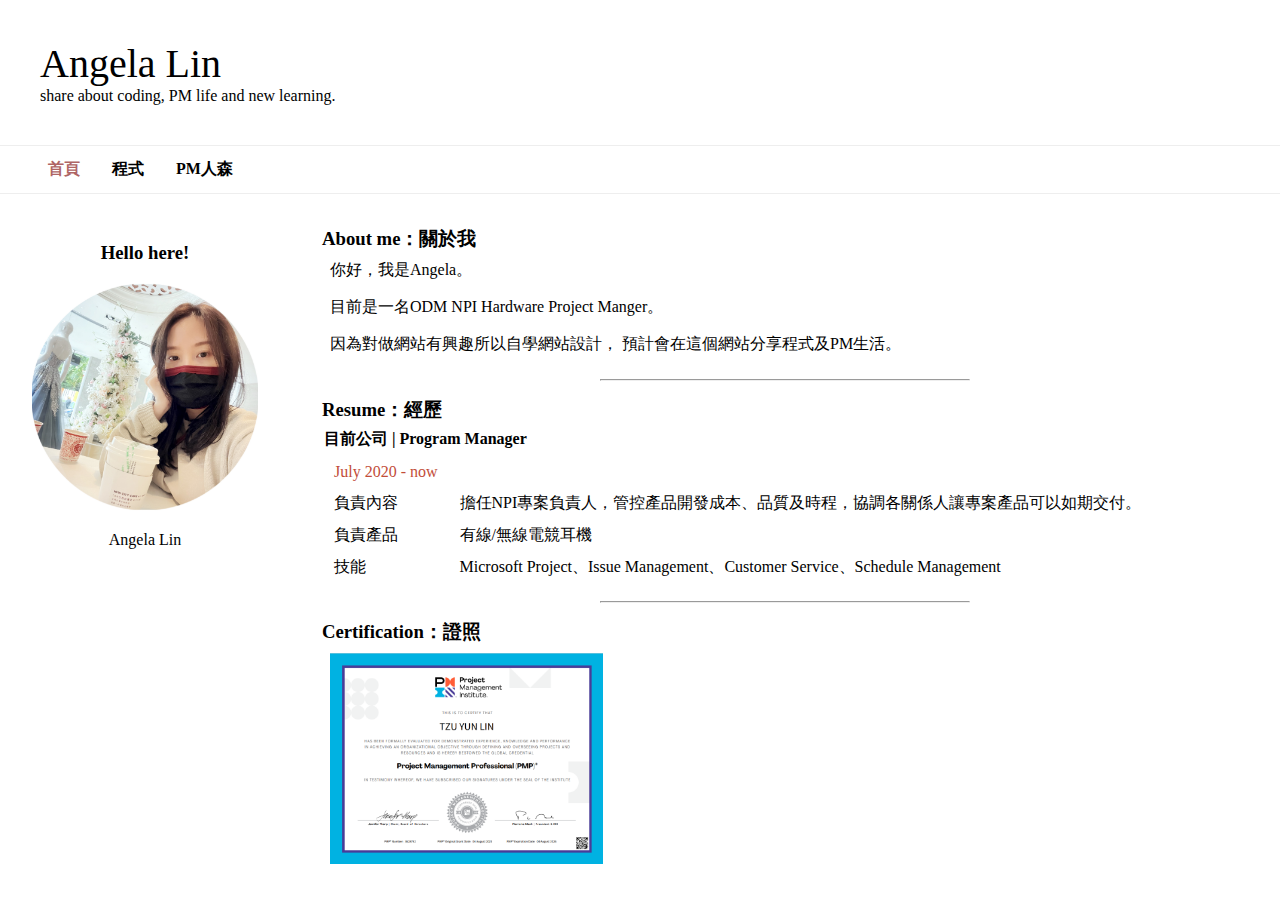
<file: index.html>
<!DOCTYPE html>
<html lang="zh-Hant">
  <head>
    <meta charset="UTF-8" />
    <meta http-equiv="X-UA-Compatible" content="IE=edge" />
    <meta name="viewport" content="width=device-width, initial-scale=1.0" />
    <title>Angela Lin</title>
    <link rel="stylesheet" href="./style.css" />
  </head>
  <body>
    <header>
      <div class="top">
        <h1>Angela Lin</h1>
        <h3>share about coding, PM life and new learning.</h3>
      </div>
      <nav>
        <ul>
          <li><a class="active" href="#">首頁</a></li>
          <li><a href="./coding.html">程式</a></li>
          <li><a href="./pmlife.html">PM人森</a></li>
        </ul>
      </nav>
    </header>
    <main>
      <div class="left">
        <h3>Hello here!</h3>
        <figure>
          <img src="image/IMG_2064.JPG" alt="Angela PIC" />
          <figcaption>Angela Lin</figcaption>
        </figure>
      </div>
      <div class="right">
        <h3>About me：關於我</h3>
        <p>你好，我是Angela。</p>
        <p>目前是一名ODM NPI Hardware Project Manger。</p>
        <p>
          因為對做網站有興趣所以自學網站設計，
          預計會在這個網站分享程式及PM生活。
        </p>

        <hr class="style-one" />
        <h3>Resume：經歷</h3>

        <table>
          <thead>
            <tr>
              <th colspan="2">目前公司 | Program Manager</th>
            </tr>
          </thead>
          <tbody>
            <tr>
              <td class="period">July 2020 - now</td>
            </tr>
            <tr>
              <td>負責內容</td>
              <td>
                擔任NPI專案負責人，管控產品開發成本、品質及時程，協調各關係人讓專案產品可以如期交付。
              </td>
            </tr>
            <tr>
              <td>負責產品</td>
              <td>有線/無線電競耳機</td>
            </tr>
            <tr>
              <td>技能</td>
              <td>
                Microsoft Project、Issue Management、Customer Service、Schedule
                Management
              </td>
            </tr>
          </tbody>
        </table>

        <hr class="style-one" />
        <h3>Certification：證照</h3>
        <p>
          <img
            class="Certification"
            src="./image/PMP Certification.png"
            alt="PMP
        Certification"
            style="width: 30%"
          />
        </p>
      </div>
    </main>
  </body>
</html>
</file>
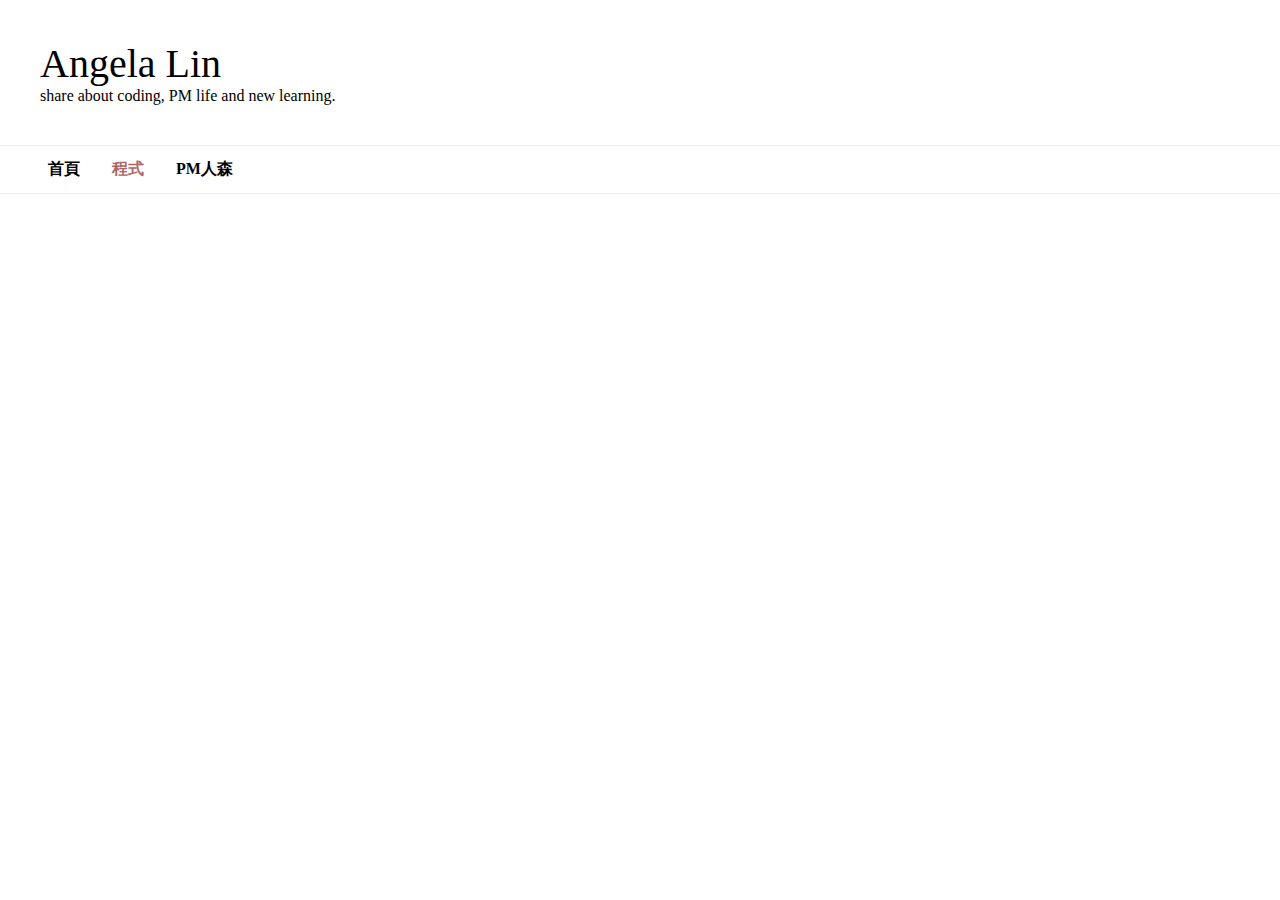
<file: coding.html>
<!DOCTYPE html>
<html lang="zh-Hant">
  <head>
    <meta charset="UTF-8" />
    <meta http-equiv="X-UA-Compatible" content="IE=edge" />
    <meta name="viewport" content="width=device-width, initial-scale=1.0" />
    <title>Angela Lin</title>
    <link rel="stylesheet" href="./style.css" />
  </head>
  <body>
    <header>
      <div class="top">
        <h1>Angela Lin</h1>
        <h3>share about coding, PM life and new learning.</h3>
      </div>
      <nav>
        <ul>
          <li><a href="./index.html">首頁</a></li>
          <li><a class="active" href="#">程式</a></li>
          <li><a href="./pmlife.html">PM人森</a></li>
        </ul>
      </nav>
    </header>
    <main></main>
  </body>
</html>
</file>
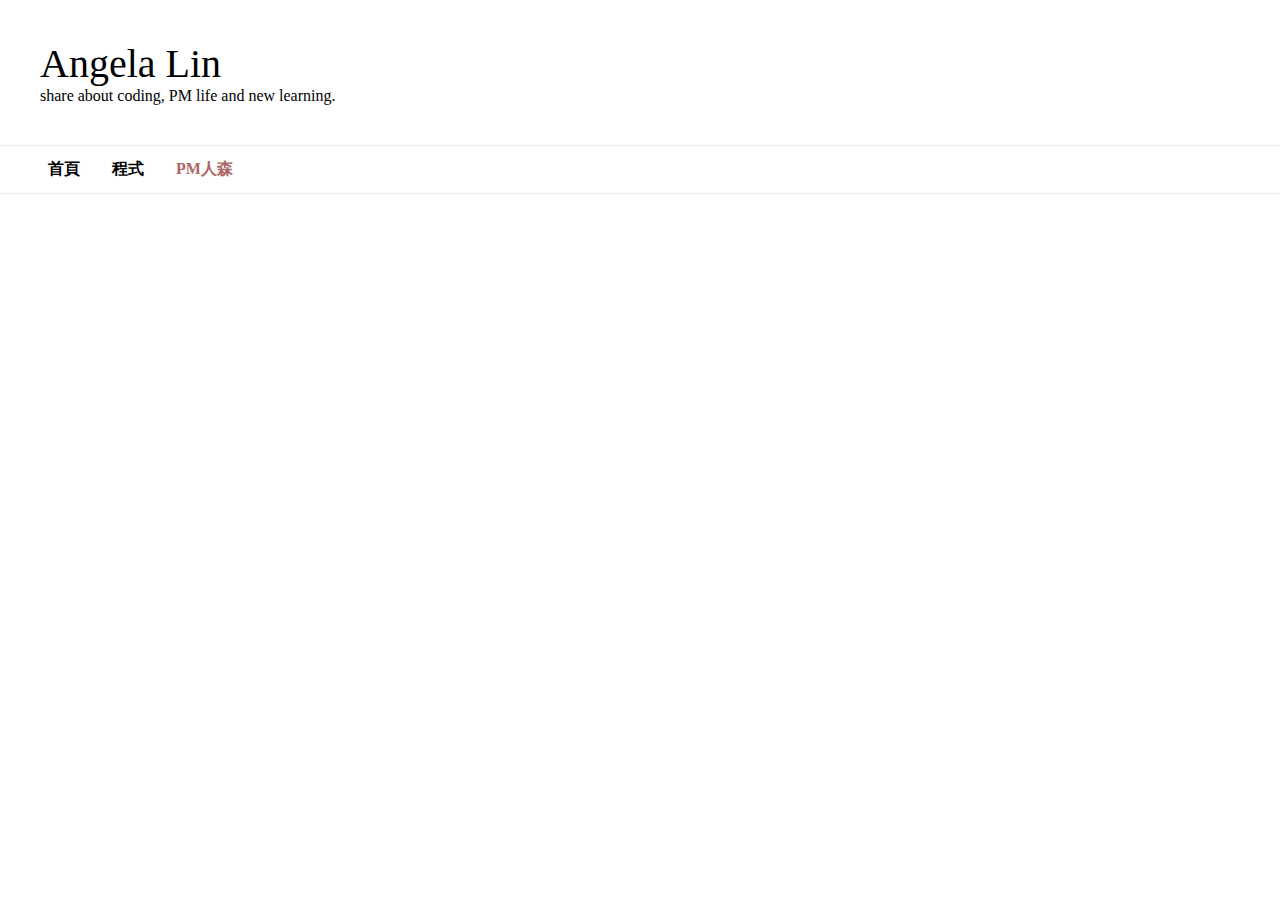
<file: pmlife.html>
<!DOCTYPE html>
<html lang="zh-Hant">
  <head>
    <meta charset="UTF-8" />
    <meta http-equiv="X-UA-Compatible" content="IE=edge" />
    <meta name="viewport" content="width=device-width, initial-scale=1.0" />
    <title>Angela Lin</title>
    <link rel="stylesheet" href="./style.css" />
  </head>
  <body>
    <header>
      <div class="top">
        <h1>Angela Lin</h1>
        <h3>share about coding, PM life and new learning.</h3>
      </div>
      <nav>
        <ul>
          <li><a href="./index.html">首頁</a></li>
          <li><a href="./coding.html">程式</a></li>
          <li><a class="active" href="#">PM人森</a></li>
        </ul>
      </nav>
    </header>
    <main></main>
  </body>
</html>
</file>
<file: style.css>
* {
  padding: 0;
  margin: 0;
  box-sizing: border-box;
  font-family: Calibri, cwTeXYen;
}

h1,
h2,
h3,
h4,
h5,
h6 {
  font-weight: normal;
}

header div.top {
  padding: 2.5rem;
}
header div.top h1 {
  font-size: 2.5rem;
}

header div.top h3 {
  font-size: 1rem;
}

header nav {
  border-top-style: groove;
  border-bottom-style: groove;
  border-width: thin;
}

header nav ul {
  display: flex;
  list-style-type: none;
  padding: 0 2rem;
}

header nav ul li {
  padding: 0.8rem 1rem;
}

nav ul li a {
  color: black;
  font-weight: bold;
  text-decoration: none;
  font-size: 1rem;
  transition: all 0.3s ease;
}

nav ul li a:hover {
  color: rgb(175, 101, 101);
}

.active {
  color: rgb(175, 101, 101);
}

main {
  display: flex;
  flex-wrap: wrap;
}

main div.left {
  padding: 2rem;
  flex: 1 1 100px;
}

main div.left h3 {
  font-weight: bold;
  text-align: center;
  padding: 1rem;
}

main div.left img {
  width: 100%;
  align-items: center;
}

main div.left figcaption {
  text-align: center;
  padding: 1rem;
}

main div.right {
  padding: 2rem;
  flex: 1 1 800px;
}

main div.right h3 {
  font-weight: bold;
}

main div.right p {
  padding: 0.5rem;
}

hr.style-one {
  margin: 1rem 30% 1rem 30%;
}

main div.right table thead {
  height: 30px;
  padding: 10px;
  text-align: left;
}

.period {
  color: rgb(194, 77, 57);
}

main div.right table td {
  height: 30px;
  padding: 1px 10px;
}
</file>
